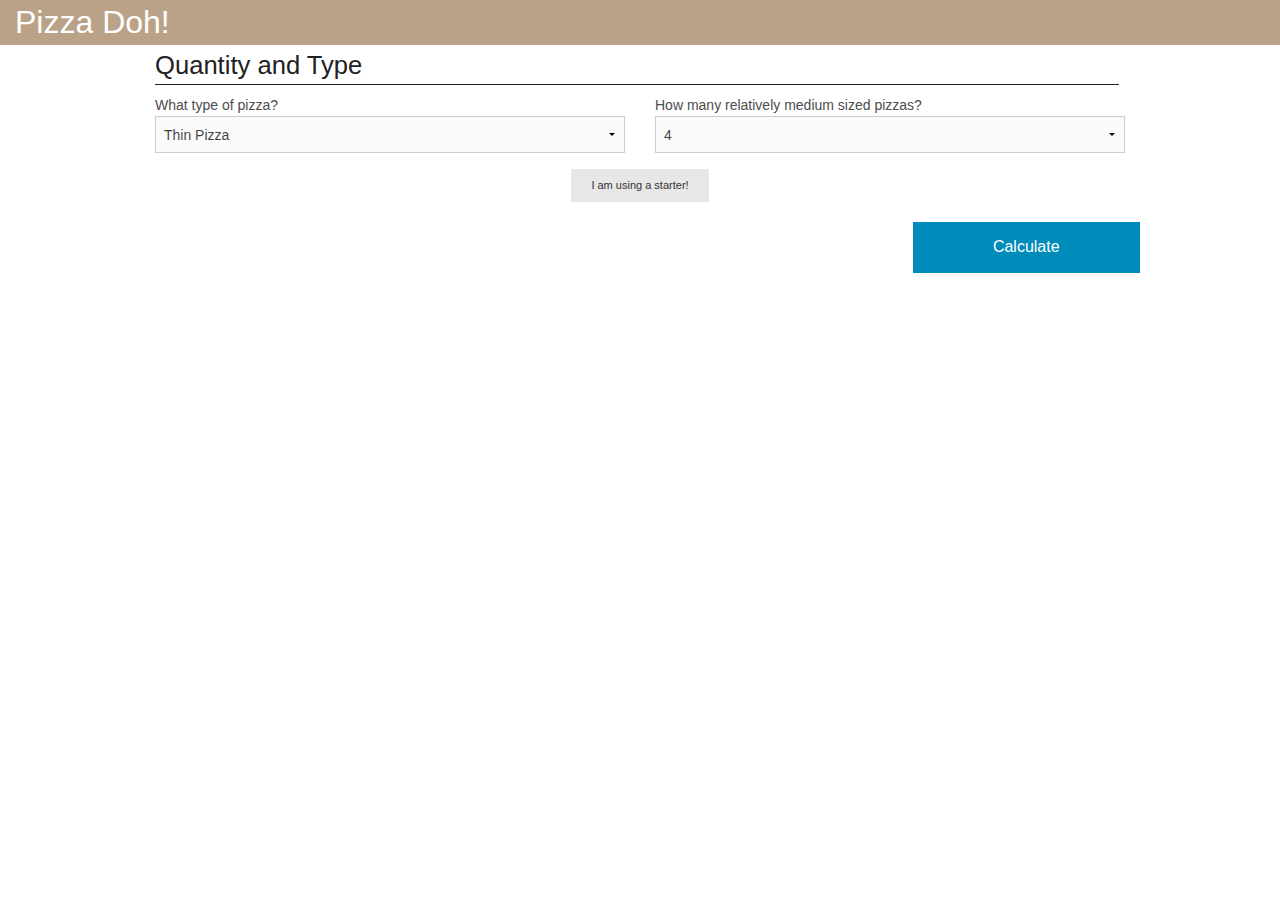
<file: index.html>
<!doctype html>
<html class="no-js" lang="en" manifest="pizza.appcache">
  <head>
    <meta charset="utf-8" />
    <meta name="viewport" content="width=device-width, initial-scale=1.0" />
    <title>Pizza Doh!</title>
    <link rel="stylesheet" href="css/foundation.css" />
    <link rel="stylesheet" href="css/doh.css" />
    <script src="js/vendor/modernizr.js"></script>    
    <script src="js/appCache.js"></script>    
  </head>
  <body>



<nav class="top-bar" data-topbar role="navigation">


  <ul class="title-area">
    
    <li class="name">
      
      <h1><a href="#">Pizza Doh!</a></h1>
    </li>
     <!-- Remove the class "menu-icon" to get rid of menu icon. Take out "Menu" to just have icon alone -->
    <!---<li class="toggle-topbar menu-icon"><a href="#"><span>Menu</span></a></li>--->
  </ul>

  <section class="top-bar-section">
    <!-- Right Nav Section -->
 <ul class="right">
     
      
    </ul>

  </section>
</nav>
    
    
<div class="row">
<div class="large-12 columns">



    <fieldset>
      <legend>
        <h2>Quantity and Type</h2>
      </legend>

        

<div class="controls">


<div class="row">



  <div class="medium-6 columns">
    <label >What type of pizza?</label>
    <select name="type" id="type">
      <option value="thin">Thin Pizza</option>
      <option value="ny">New York Styled Pizza</option>
      <option value="pan">Pan / Thick Crust Pizza</option>
    </select>
  </div>

  <div class="medium-6 columns end">
   <label  for="quantity">How many relatively medium sized pizzas?</label>

    <select  id="quantity" name="quantity">
      <option>1</option>
      <option>2</option>
      <option>3</option>
      <option selected="true">4</option>
      <option>5</option>
      <option>6</option>
      <option>7</option>
      <option>8</option>
      <option>9</option>
      <option>10</option>
      <option>11</option>
      <option>12</option>
      
    </select>
  </div>


</div>

    <div class="row">
          <div class="small-12 columns text-center">
            <span class="button secondary  tiny" id="show-starter">I am using a starter!</span>
          </div>
          </div>

</div>

    </fieldset>


    <div id="starter-controls">
    <fieldset>
      <legend><h2>Starter Ingredients</h2></legend>




        <div class="row">
          <div class="medium-6 columns">
            <label  for="starter-flour">Flour</label>
            <select  id="starter-flour" name="starter-flour">
              <option selected="true">0</option>
              <option>50</option>
              <option>100</option>
              <option>150</option>
              <option>200</option>
              <option>250</option>
            </select>
          </div>

           <div class="medium-6 columns">
            <label  for="starter-water">Water</label>
            
            <select  id="starter-water" name="starter-water">
              <option selected="true">0</option>
              <option>50</option>
              <option>100</option>
              <option>150</option>
              <option>200</option>
              <option>250</option>
            </select>
          </div>

        </div>

      </div>


    </fieldset>
</div>


    <div id="result-container">
    <fieldset>
      <legend><h2>Ratios</h2></legend>
        <div class="row">

          <div class="medium-8 medium-offset-4 columns end">
            <p>You should use <span class="result" id="flour-needed"></span> grams of flour</p>
          </div>
        </div>

        <div class="row">
          <div class="medium-4 columns">
            
          </div>

          <div class="medium-8 medium-offset-4 columns end">
            <p>You should use <span class="result" id="water-needed"></span> grams of water.</p>
          </div>
        </div>
  </fieldset>
      </div>



    <fieldset>

      <div class="row">

        <div class="medium-3 small-12 small-expand columns right">
          <button id="calculate" class="button expand">Calculate</button>
          <button id="reset" class="button alert">Start Over</button>
        </div>

      </div>


    </fieldset>



</div>
    </div>

    <script src="js/vendor/jquery.js"></script>
    <script src="js/foundation.min.js"></script>
    <script src="js/doh.js"></script>
    <script>
      $(document).foundation();
    </script>
  </body>
</html>
</file>
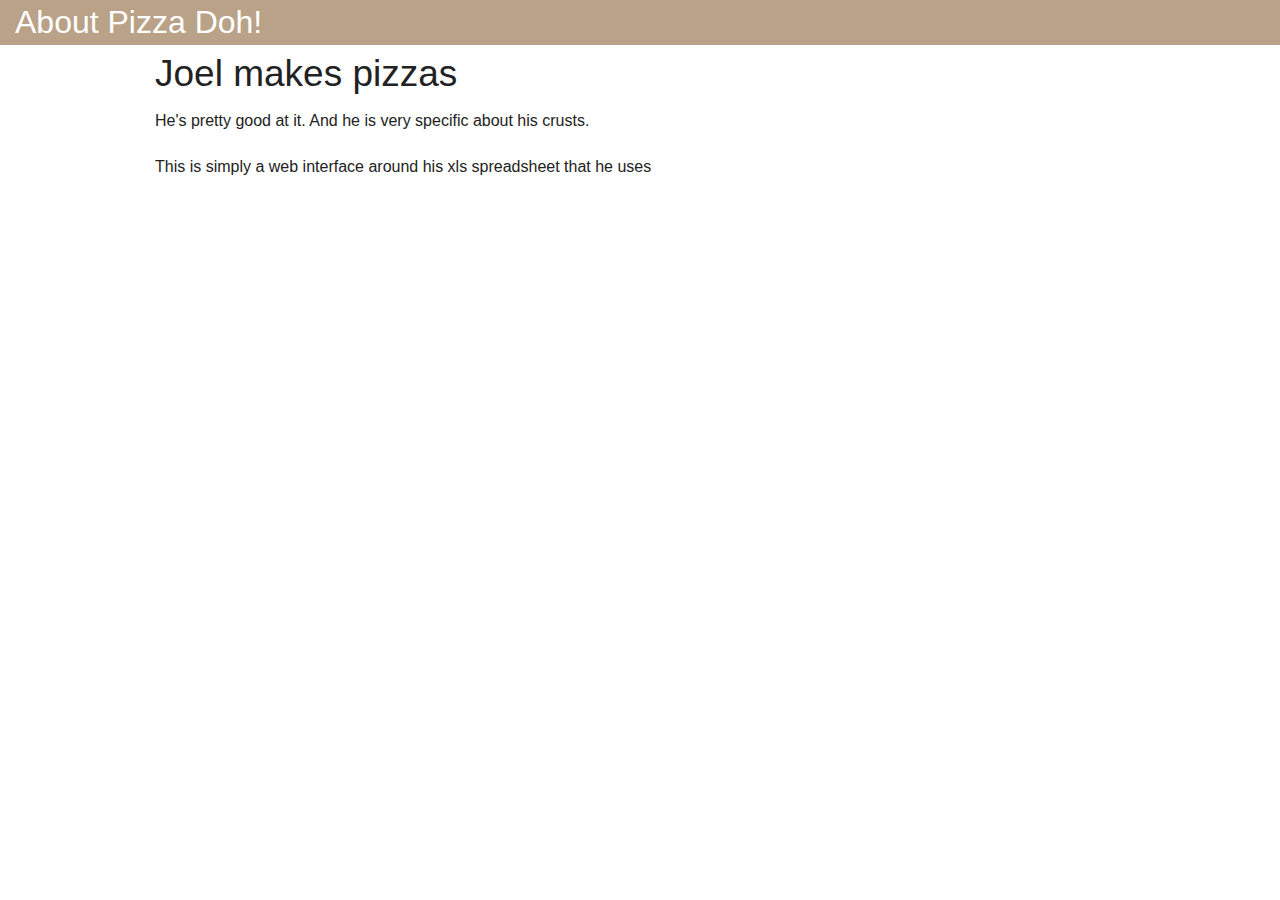
<file: about.html>
<!doctype html>
<html class="no-js" lang="en" manifest="pizza.appcache">
  <head>
    <meta charset="utf-8" />
    <meta name="viewport" content="width=device-width, initial-scale=1.0" />
    <title>Pizza Doh!</title>
    <link rel="stylesheet" href="css/foundation.css" />
    <link rel="stylesheet" href="css/doh.css" />
    <script src="js/vendor/modernizr.js"></script>    
  </head>
  <body>



<nav class="top-bar" data-topbar role="navigation">


  <ul class="title-area">
    
    <li class="name">
      
      <h1><a href="#">About Pizza Doh!</a></h1>
    </li>
     <!-- Remove the class "menu-icon" to get rid of menu icon. Take out "Menu" to just have icon alone -->
    <!---<li class="toggle-topbar menu-icon"><a href="#"><span>Menu</span></a></li>--->
  </ul>

  <section class="top-bar-section">
    <!-- Right Nav Section -->
 <ul class="right">
     
      
    </ul>

  </section>
</nav>
    
    
<div class="row">
<div class="large-12 columns">

<h2>Joel makes pizzas</h2>
<p>He's pretty good at it. And he is very specific about his crusts.</p>
<p>This is simply a web interface around his xls spreadsheet that he uses</p>


</div>
    </div>

    <script src="js/vendor/jquery.js"></script>
    <script src="js/foundation.min.js"></script>
    <script src="js/doh.js"></script>
    <script>
      $(document).foundation();
    </script>
  </body>
</html>
</file>
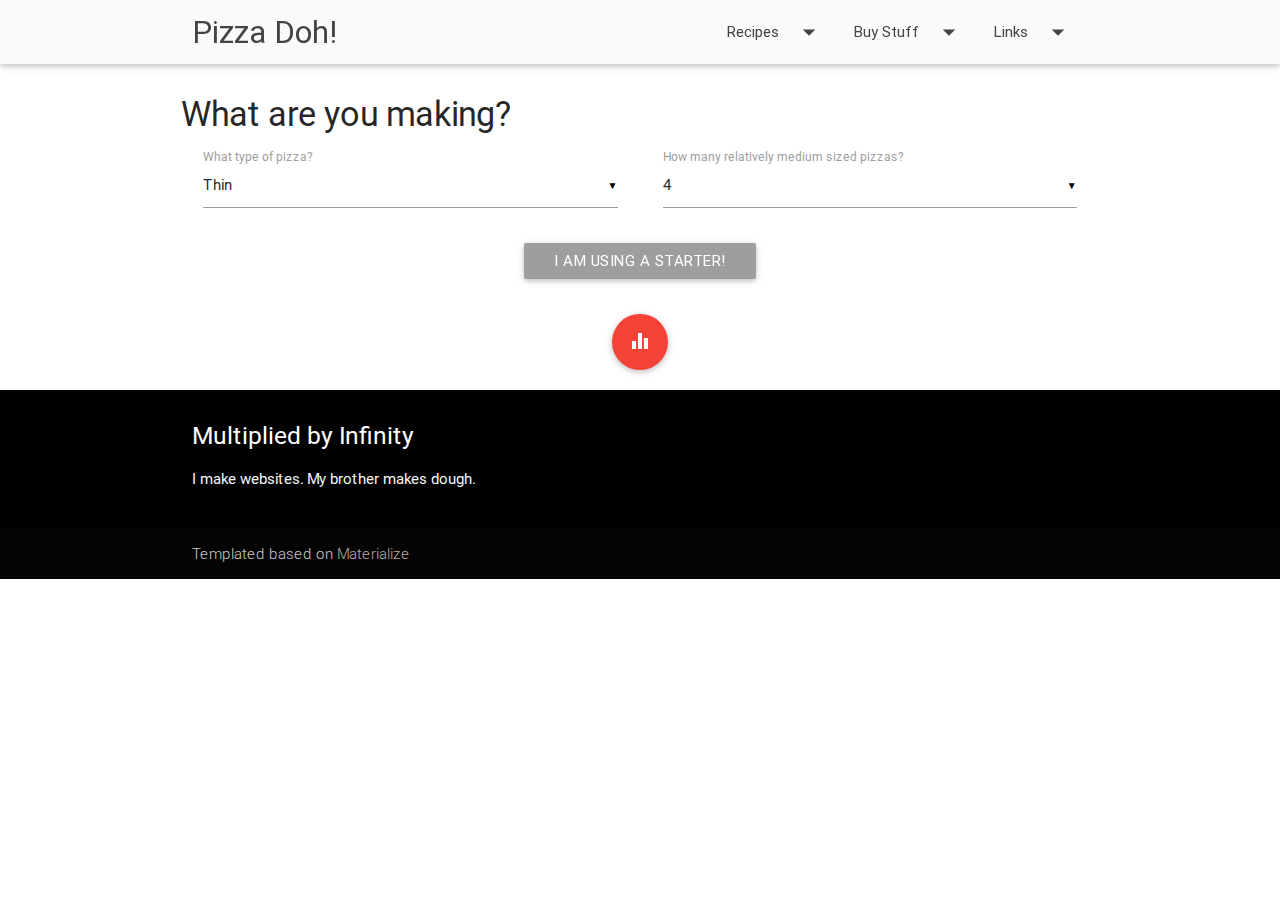
<file: doit.html>
<!DOCTYPE html>
<html lang="en" ng-app="pizza_doh">
<head>
  <meta http-equiv="Content-Type" content="text/html; charset=UTF-8"/>
  <meta name="viewport" content="width=device-width, initial-scale=1, maximum-scale=1.0, user-scalable=no"/>
  <title>Pizza Doh! - Materialize</title>
  <!-- CSS  -->
  <link href="https://fonts.googleapis.com/icon?family=Material+Icons" rel="stylesheet">
  <link href="css/materialize.css" type="text/css" rel="stylesheet" media="screen,projection"/>
  <link href="css/style.css" type="text/css" rel="stylesheet" media="screen,projection"/>
  <link href="css/doh.css" type="text/css" rel="stylesheet" media="screen,projection"/>
</head>

<body ng-controller="main">

<ul id="dd-items" class="dropdown-content">
  <li><a href="http://www.amazon.com/Antimo-Caputo-Chefs-00-Flour/dp/B001TZJ3VC" target="_blank">Buy Flour</a></li>
</ul>

<ul id="dd-recipes" class="dropdown-content">
  <li><a href="http://www.food.com/recipe/california-pizza-kitchen-thai-chicken-pizza-62778" target="_blank">Thai Pizza</a></li>
</ul>

<ul id="dd-links" class="dropdown-content">
  <li><a href="http://www.kingarthurflour.com/blog/2015/01/05/best-pizza-youll-ever-make/" target="_blank">Another take on it</a></li>
</ul>

  <div class="navbar-fixed">
    <nav class="grey lighten-5" role="navigation">
      <div class="nav-wrapper container">
        <a id="logo-container" href="index.html" class="brand-logo">Pizza Doh!</a>
       
        <ul class="right hide-on-med-and-down">
        <li><a class="dropdown-button" href="#!" data-activates="dd-recipes">Recipes<i class="material-icons right">arrow_drop_down</i></a></li>
        <li><a class="dropdown-button" href="#!" data-activates="dd-items">Buy Stuff<i class="material-icons right">arrow_drop_down</i></a></li>
        <li><a class="dropdown-button" href="#!" data-activates="dd-links">Links<i class="material-icons right">arrow_drop_down</i></a></li>
       </ul>

        <ul id="nav-mobile" class="side-nav">
          <li><a class="dropdown-button" href="#!" data-activates="dd-recipes">Recipes<i class="material-icons right">arrow_drop_down</i></a></li>
          <li><a class="dropdown-button" href="#!" data-activates="dd-items">Buy Stuff<i class="material-icons right">arrow_drop_down</i></a></li>
          <li><a class="dropdown-button" href="#!" data-activates="dd-links">Links<i class="material-icons right">arrow_drop_down</i></a></li>        
        </ul>
        <a href="#" data-activates="nav-mobile" class="button-collapse"><i class="material-icons">menu</i></a>
      </div>
    </nav>
    </div>
  

<div class="container">
  <div class="section">



  <div id="result-container" class="hide">
  
     <div class="row">
       <div class="s6 col">
         <h4>Ratios</h4>
       </div>
       <div class="s6 col right-align">
        <button id="reset" class="reset-button hide btn-floating btn-small waves-effect waves-light grey"><i class="material-icons ">replay</i></button>
       </div>
     </div>

     <div class="row">
       <div class="s6 col">
         <div class="card">
           <div class="card-image">
             <img src="img/flour.jpg">
             <span class="card-title grey-text text-darken-4">Flour</span>
           </div>
           <div class="card-content">
             <p>You should use <span class="result" id="flour-needed"></span> grams of flour</p>
           </div>
         </div>
       </div>

       <div class="s6 col">
         <div class="card">
           <div class="card-image">
             <img src="img/water.jpg">
             <span class="card-title grey-text text-darken-4">Water</span>
           </div>
           <div class="card-content">
             <p>You should use <span class="result" id="water-needed"></span> grams of water.</p>
         </div>
           </div>
       </div>
     </div>

   </div>

    <div class="controls">
      

      <div class="row">
        <h4>What are you making?</h4>
        <div class="s12 m6 col">
          <div class="input-field col s12">
            <select name="type" id="type">
              <option value="thin">Thin</option>
              <option value="nyc">New York Style</option>
            </select>
            <label >What type of pizza?</label>
          </div>
        </div>

        <div class="s12 m6 col">
          <div class="input-field col s12">
            <select  id="quantity" name="quantity">
              <option>1</option>
              <option>2</option>
              <option>3</option>
              <option selected="true">4</option>
              <option>5</option>
              <option>6</option>
              <option>7</option>
              <option>8</option>
              <option>9</option>
              <option>10</option>
              <option>11</option>
              <option>12</option>
            </select>
           <label  for="quantity">How many relatively medium sized pizzas?</label>
          </div>
        </div>

      </div>

      <div class="row">
        <div class="s12 col  center-align">
          <span class="waves-effect waves-light grey darker btn" id="show-starter">I am using a starter!</span>
        </div>
      </div>

    </div>
 

     <div class="row hide" id="starter-controls">
        <div class="col s12 m6 offset-m3">
          <!-- card -->
          
              <div class="row">
              
              <div class="s12 col">
                <span class="card-title">Starter Ingredients</span>
              </div>

                <div class="s6 col">
                  <label  for="starter-flour">Flour</label>
                  <select id="starter-flour" name="starter-flour">
                    <option>0</option>
                    <option>50</option>
                    <option>100</option>
                    <option>150</option>
                    <option>200</option>
                    <option>250</option>
                  </select>
                </div>

                 <div class="s6 col">
                  <label  for="starter-water">Water</label>
                  <select  id="starter-water" name="starter-water">
                    <option>0</option>
                    <option>50</option>
                    <option>100</option>
                    <option>150</option>
                    <option>200</option>
                    <option>250</option>
                  </select>
                </div>
              </div>

          <!-- end card -->
        </div>
      </div>

</div>



    <div class="row">

      <div class="s12 col center-align">
        <button id="calculate" class="btn-floating btn-large waves-effect waves-light red"><i class="material-icons ">equalizer</i></button>
        <button id="" class="reset-button hide btn-floating btn-large waves-effect waves-light red"><i class="material-icons ">replay</i></button>
      </div>

    </div>


  </div>
</div>

  <footer class="page-footer black">
    <div class="container">
      <div class="row">
        <div class="col l6 s12">
          <h5 class="white-text">Multiplied by Infinity</h5>
          <p class="grey-text text-lighten-4">I make websites. My brother makes dough.</p>
        </div>
      </div>
    </div>
    <div class="footer-copyright">
      <div class="container">
      Templated based on <a class="brown-text text-lighten-3" href="http://materializecss.com">Materialize</a>
      </div>
    </div>
  </footer>


  <!--  Scripts-->
  <script src="https://code.jquery.com/jquery-2.1.1.min.js"></script>
  <script src="bower_components/angular/angular.min.js"></script>
  <script src="js/materialize.js"></script>
  <script src="js/init.js"></script>
  <script src="js/doh.js"></script>
  <script type="text/javascript" src="app/controllers/main_controller.js"></script>
  </body>
</html>
</file>
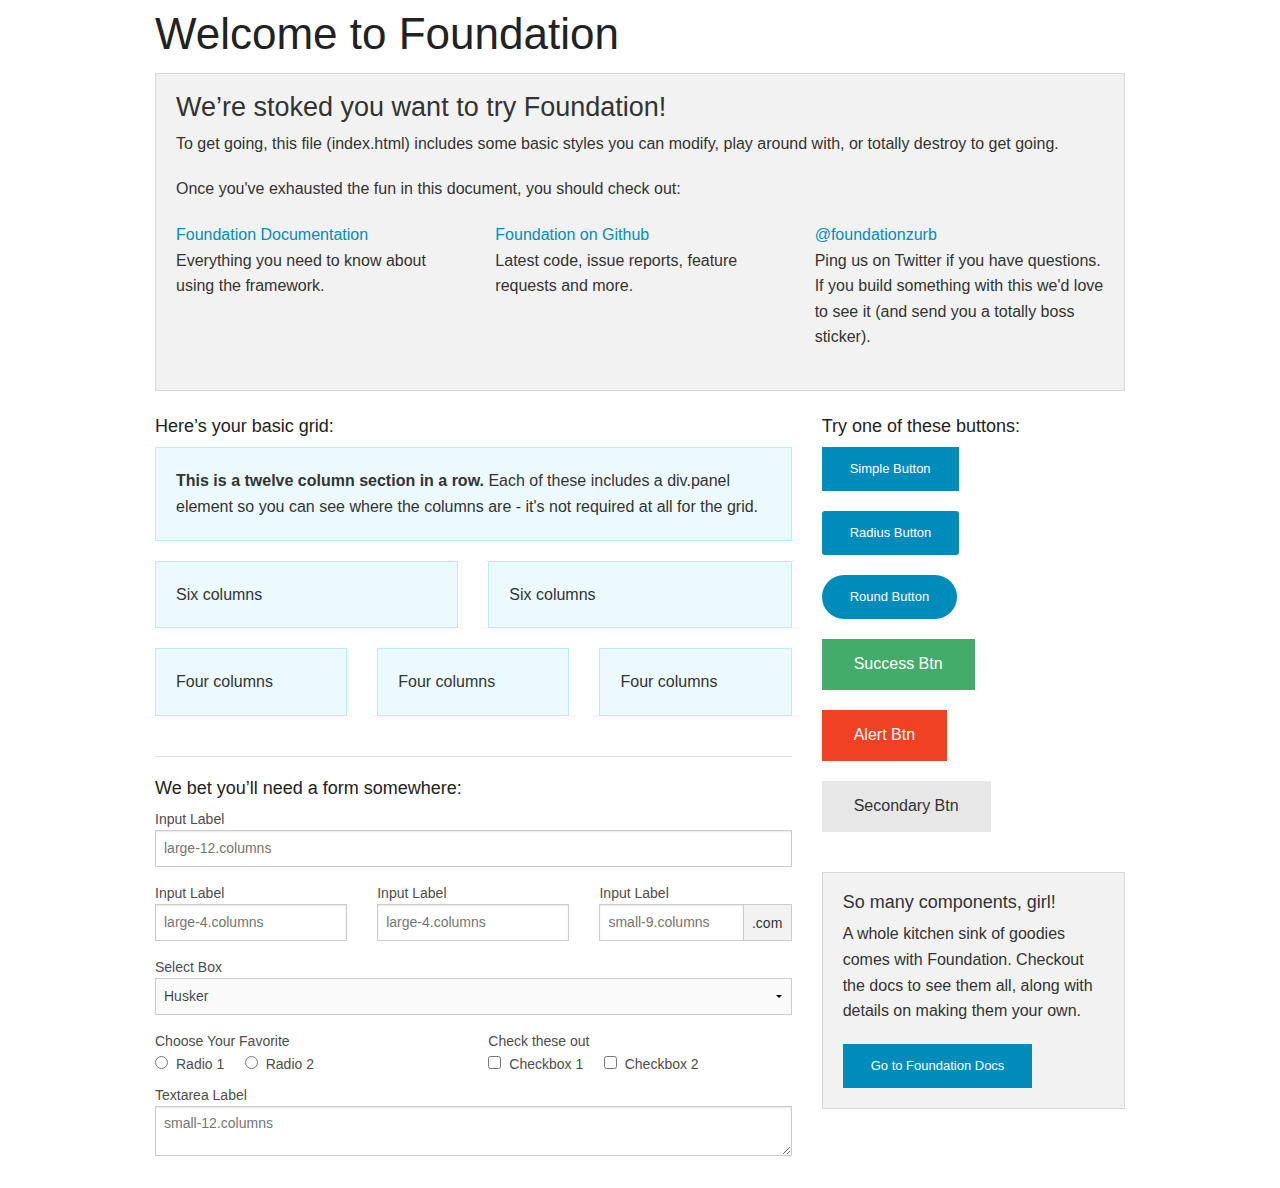
<file: guide.html>
<!doctype html>
<html class="no-js" lang="en">
  <head>
    <meta charset="utf-8" />
    <meta name="viewport" content="width=device-width, initial-scale=1.0" />
    <title>Foundation | Welcome</title>
    <link rel="stylesheet" href="css/foundation.css" />
    <script src="js/vendor/modernizr.js"></script>
  </head>
  <body>
    
    <div class="row">
      <div class="large-12 columns">
        <h1>Welcome to Foundation</h1>
      </div>
    </div>
    
    <div class="row">
      <div class="large-12 columns">
      	<div class="panel">
	        <h3>We&rsquo;re stoked you want to try Foundation! </h3>
	        <p>To get going, this file (index.html) includes some basic styles you can modify, play around with, or totally destroy to get going.</p>
	        <p>Once you've exhausted the fun in this document, you should check out:</p>
	        <div class="row">
	        	<div class="large-4 medium-4 columns">
	    		<p><a href="http://foundation.zurb.com/docs">Foundation Documentation</a><br />Everything you need to know about using the framework.</p>
	    	</div>
	        	<div class="large-4 medium-4 columns">
	        		<p><a href="http://github.com/zurb/foundation">Foundation on Github</a><br />Latest code, issue reports, feature requests and more.</p>
	        	</div>
	        	<div class="large-4 medium-4 columns">
	        		<p><a href="http://twitter.com/foundationzurb">@foundationzurb</a><br />Ping us on Twitter if you have questions. If you build something with this we'd love to see it (and send you a totally boss sticker).</p>
	        	</div>        
					</div>
      	</div>
      </div>
    </div>

    <div class="row">
      <div class="large-8 medium-8 columns">
        <h5>Here&rsquo;s your basic grid:</h5>
        <!-- Grid Example -->

        <div class="row">
          <div class="large-12 columns">
            <div class="callout panel">
              <p><strong>This is a twelve column section in a row.</strong> Each of these includes a div.panel element so you can see where the columns are - it's not required at all for the grid.</p>
            </div>
          </div>
        </div>
        <div class="row">
          <div class="large-6 medium-6 columns">
            <div class="callout panel">
              <p>Six columns</p>
            </div>
          </div>
          <div class="large-6 medium-6 columns">
            <div class="callout panel">
              <p>Six columns</p>
            </div>
          </div>
        </div>
        <div class="row">
          <div class="large-4 medium-4 small-4 columns">
            <div class="callout panel">
              <p>Four columns</p>
            </div>
          </div>
          <div class="large-4 medium-4 small-4 columns">
            <div class="callout panel">
              <p>Four columns</p>
            </div>
          </div>
          <div class="large-4 medium-4 small-4 columns">
            <div class="callout panel">
              <p>Four columns</p>
            </div>
          </div>
        </div>
        
        <hr />
                
        <h5>We bet you&rsquo;ll need a form somewhere:</h5>
        <form>
				  <div class="row">
				    <div class="large-12 columns">
				      <label>Input Label</label>
				      <input type="text" placeholder="large-12.columns" />
				    </div>
				  </div>
				  <div class="row">
				    <div class="large-4 medium-4 columns">
				      <label>Input Label</label>
				      <input type="text" placeholder="large-4.columns" />
				    </div>
				    <div class="large-4 medium-4 columns">
				      <label>Input Label</label>
				      <input type="text" placeholder="large-4.columns" />
				    </div>
				    <div class="large-4 medium-4 columns">
				      <div class="row collapse">
				        <label>Input Label</label>
				        <div class="small-9 columns">
				          <input type="text" placeholder="small-9.columns" />
				        </div>
				        <div class="small-3 columns">
				          <span class="postfix">.com</span>
				        </div>
				      </div>
				    </div>
				  </div>
				  <div class="row">
				    <div class="large-12 columns">
				      <label>Select Box</label>
				      <select>
				        <option value="husker">Husker</option>
				        <option value="starbuck">Starbuck</option>
				        <option value="hotdog">Hot Dog</option>
				        <option value="apollo">Apollo</option>
				      </select>
				    </div>
				  </div>
				  <div class="row">
				    <div class="large-6 medium-6 columns">
				      <label>Choose Your Favorite</label>
				      <input type="radio" name="pokemon" value="Red" id="pokemonRed"><label for="pokemonRed">Radio 1</label>
				      <input type="radio" name="pokemon" value="Blue" id="pokemonBlue"><label for="pokemonBlue">Radio 2</label>
				    </div>
				    <div class="large-6 medium-6 columns">
				      <label>Check these out</label>
				      <input id="checkbox1" type="checkbox"><label for="checkbox1">Checkbox 1</label>
				      <input id="checkbox2" type="checkbox"><label for="checkbox2">Checkbox 2</label>
				    </div>
				  </div>
				  <div class="row">
				    <div class="large-12 columns">
				      <label>Textarea Label</label>
				      <textarea placeholder="small-12.columns"></textarea>
				    </div>
				  </div>
				</form>
      </div>     

      <div class="large-4 medium-4 columns">
			  <h5>Try one of these buttons:</h5>
			  <p><a href="#" class="small button">Simple Button</a><br/>
        <a href="#" class="small radius button">Radius Button</a><br/>
        <a href="#" class="small round button">Round Button</a><br/>            
        <a href="#" class="medium success button">Success Btn</a><br/>
        <a href="#" class="medium alert button">Alert Btn</a><br/>
        <a href="#" class="medium secondary button">Secondary Btn</a></p>           
				<div class="panel">
        	<h5>So many components, girl!</h5>
        	<p>A whole kitchen sink of goodies comes with Foundation. Checkout the docs to see them all, along with details on making them your own.</p>
        	<a href="http://foundation.zurb.com/docs/" class="small button">Go to Foundation Docs</a>          
        </div>
      </div>
    </div>
    
    <script src="js/vendor/jquery.js"></script>
    <script src="js/foundation.min.js"></script>
    <script>
      $(document).foundation();
    </script>
  </body>
</html>
</file>
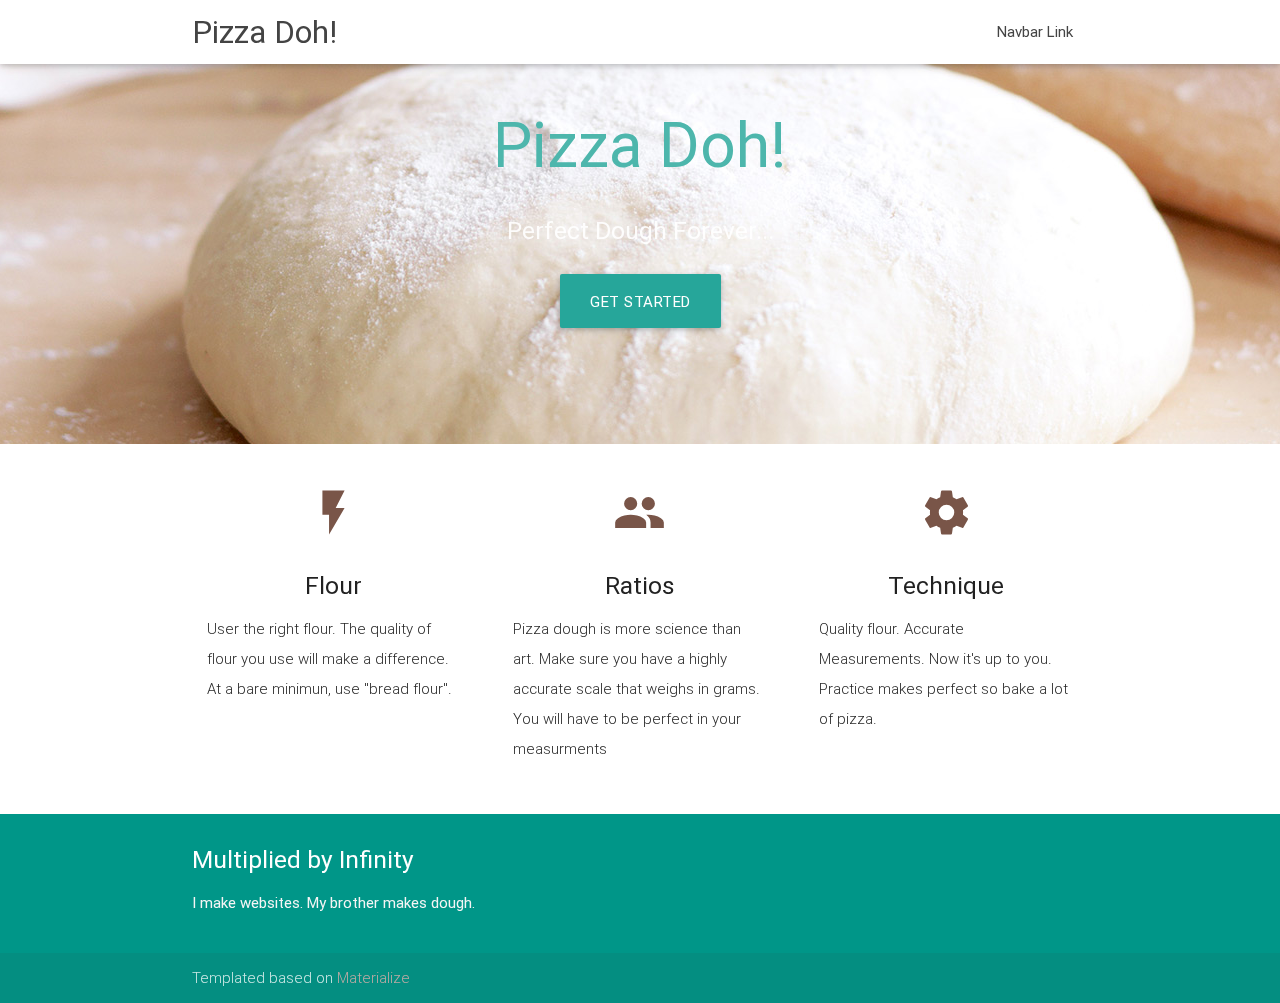
<file: material.html>
<!DOCTYPE html>
<html lang="en">
<head>
  <meta http-equiv="Content-Type" content="text/html; charset=UTF-8"/>
  <meta name="viewport" content="width=device-width, initial-scale=1, maximum-scale=1.0, user-scalable=no"/>
  <title>Pizza Doh! - Materialize</title>

  <!-- CSS  -->
  <link href="https://fonts.googleapis.com/icon?family=Material+Icons" rel="stylesheet">
  <link href="css/materialize.css" type="text/css" rel="stylesheet" media="screen,projection"/>
  <link href="css/style.css" type="text/css" rel="stylesheet" media="screen,projection"/>
</head>
<body>
  <nav class="white" role="navigation">
    <div class="nav-wrapper container">
      <a id="logo-container" href="#" class="brand-logo">Pizza Doh!</a>
      <ul class="right hide-on-med-and-down">
        <li><a href="#">Navbar Link</a></li>
      </ul>

      <ul id="nav-mobile" class="side-nav">
        <li><a href="#">Navbar Link</a></li>
      </ul>
      <a href="#" data-activates="nav-mobile" class="button-collapse"><i class="material-icons">menu</i></a>
    </div>
  </nav>

  <div id="index-banner" class="parallax-container">
    <div class="section no-pad-bot">
      <div class="container">
        <br><br>
        <h1 class="header center teal-text text-lighten-2">Pizza Doh!</h1>
        <div class="row center">
          <h5 class="header col s12 dark">Perfect Dough Forever...</h5>
        </div>
        <div class="row center">
          <a href="doit.html" id="download-button" class="btn-large waves-effect waves-light teal lighten-1">Get Started</a>
        </div>
        <br><br>

      </div>
    </div>
    <div class="parallax"><img src="img/dough.jpg" alt="Unsplashed background img 1"></div>
  </div>


  <div class="container">
    <div class="section">

      <!--   Icon Section   -->
      <div class="row">
        <div class="col s12 m4">
          <div class="icon-block">
            <h2 class="center brown-text"><i class="material-icons">flash_on</i></h2>
            <h5 class="center">Flour</h5>

            <p class="light">User the right flour. The quality of flour you use will make a difference. At a bare minimun, use "bread flour".</p>
          </div>
        </div>

        <div class="col s12 m4">
          <div class="icon-block">
            <h2 class="center brown-text"><i class="material-icons">group</i></h2>
            <h5 class="center">Ratios</h5>

            <p class="light">Pizza dough is more science than art. Make sure you have a highly accurate scale that weighs in grams. You will have to be perfect in your measurments</p>
          </div>
        </div>

        <div class="col s12 m4">
          <div class="icon-block">
            <h2 class="center brown-text"><i class="material-icons">settings</i></h2>
            <h5 class="center">Technique</h5>

            <p class="light">Quality flour. Accurate Measurements. Now it's up to you. Practice makes perfect so bake a lot of pizza.</p>
          </div>
        </div>
      </div>

    </div>
  </div>


  <footer class="page-footer teal">
    <div class="container">
      <div class="row">
        <div class="col l6 s12">
          <h5 class="white-text">Multiplied by Infinity</h5>
          <p class="grey-text text-lighten-4">I make websites. My brother makes dough.</p>
        </div>

      </div>
    </div>
    <div class="footer-copyright">
      <div class="container">
      Templated based on <a class="brown-text text-lighten-3" href="http://materializecss.com">Materialize</a>
      </div>
    </div>
  </footer>


  <!--  Scripts-->
  <script src="https://code.jquery.com/jquery-2.1.1.min.js"></script>
  <script src="js/materialize.js"></script>
  <script src="js/init.js"></script>

  </body>
</html>
</file>
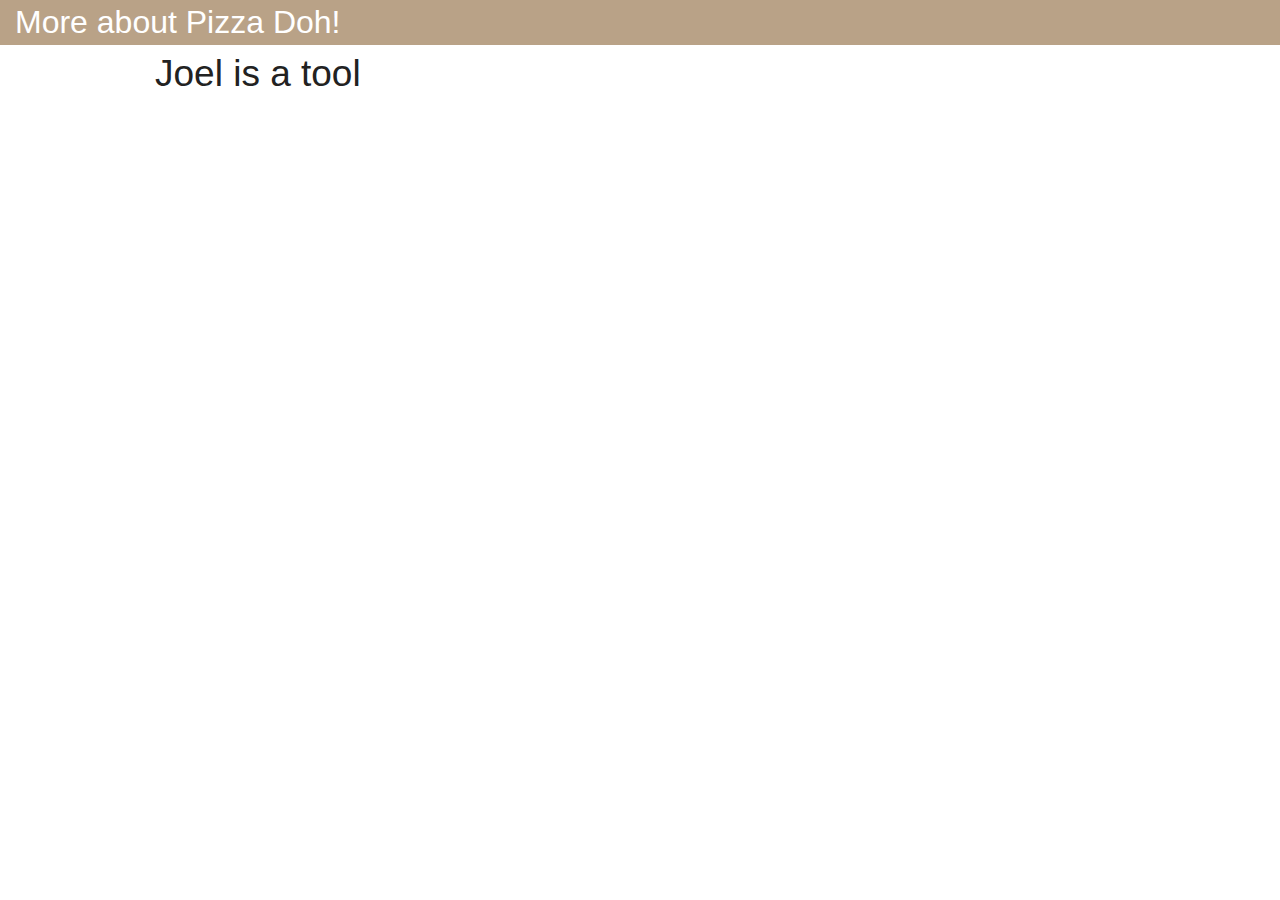
<file: more.html>
<!doctype html>
<html class="no-js" lang="en">
  <head>
    <meta charset="utf-8" />
    <meta name="viewport" content="width=device-width, initial-scale=1.0" />
    <title>Pizza Doh!</title>
    <link rel="stylesheet" href="css/foundation.css" />
    <link rel="stylesheet" href="css/doh.css" />
    <script src="js/vendor/modernizr.js"></script>    
  </head>
  <body>



<nav class="top-bar" data-topbar role="navigation">


  <ul class="title-area">
    
    <li class="name">
      
      <h1><a href="#">More about Pizza Doh!</a></h1>
    </li>
     <!-- Remove the class "menu-icon" to get rid of menu icon. Take out "Menu" to just have icon alone -->
    <!---<li class="toggle-topbar menu-icon"><a href="#"><span>Menu</span></a></li>--->
  </ul>

  <section class="top-bar-section">
    <!-- Right Nav Section -->
 <ul class="right">
     
      
    </ul>

  </section>
</nav>
    
    
<div class="row">
<div class="large-12 columns">

<h2>Joel is a tool</h2>


</div>
    </div>

    <script src="js/vendor/jquery.js"></script>
    <script src="js/foundation.min.js"></script>
    <script src="js/doh.js"></script>
    <script>
      $(document).foundation();
    </script>
  </body>
</html>
</file>
<file: css/doh.css>
fieldset {
	border: none;
	margin: 0px;
	padding: 0px;
	}
fieldset legend { width:100%;float:left;}

fieldset legend h2{
	font-size: 1.6em; border-bottom:thin solid ; margin-bottom:10px;
	}

span.result{font-weight: bold; font-style: italic; font-size: 1.2em}

#result-container, #starter-controls{display:none;}

span.toggle-controls{
	background-color: #000;
	padding: 2px 8px 6px 8px;
	float: left;
	color: #fff;
	margin-left: 10px;
	margin-right: 10px;
	border-radius: 4px;
	margin-top: 10px;
}

#reset{display:none;}

.top-bar {
	background: #B9A287;
	overflow: visible;
}

.top-bar img{border-radius: 0px 0px 4px 4px;}
.top-bar .name h1{font-size:2em;}
</file>
<file: css/style.css>
/* Custom Stylesheet */
/**
 * Use this file to override Materialize files so you can update
 * the core Materialize files in the future
 *
 * Made By MaterializeCSS.com
 */

nav ul a,
nav .brand-logo {
  color: #444;
}

p {
  line-height: 2rem;
}

.button-collapse {
  color: #26a69a;
}

.parallax-container {
  min-height: 380px;
  line-height: 0;
  height: auto;
  color: rgba(255,255,255,.9);
}
  .parallax-container .section {
    width: 100%;
  }

@media only screen and (max-width : 992px) {
  .parallax-container .section {
    position: absolute;
    top: 40%;
  }
  #index-banner .section {
    top: 10%;
  }
}

@media only screen and (max-width : 600px) {
  #index-banner .section {
    top: 0;
  }
}

.icon-block {
  padding: 0 15px;
}
.icon-block .material-icons {
  font-size: inherit;
}

footer.page-footer {
  margin: 0;
}
</file>
